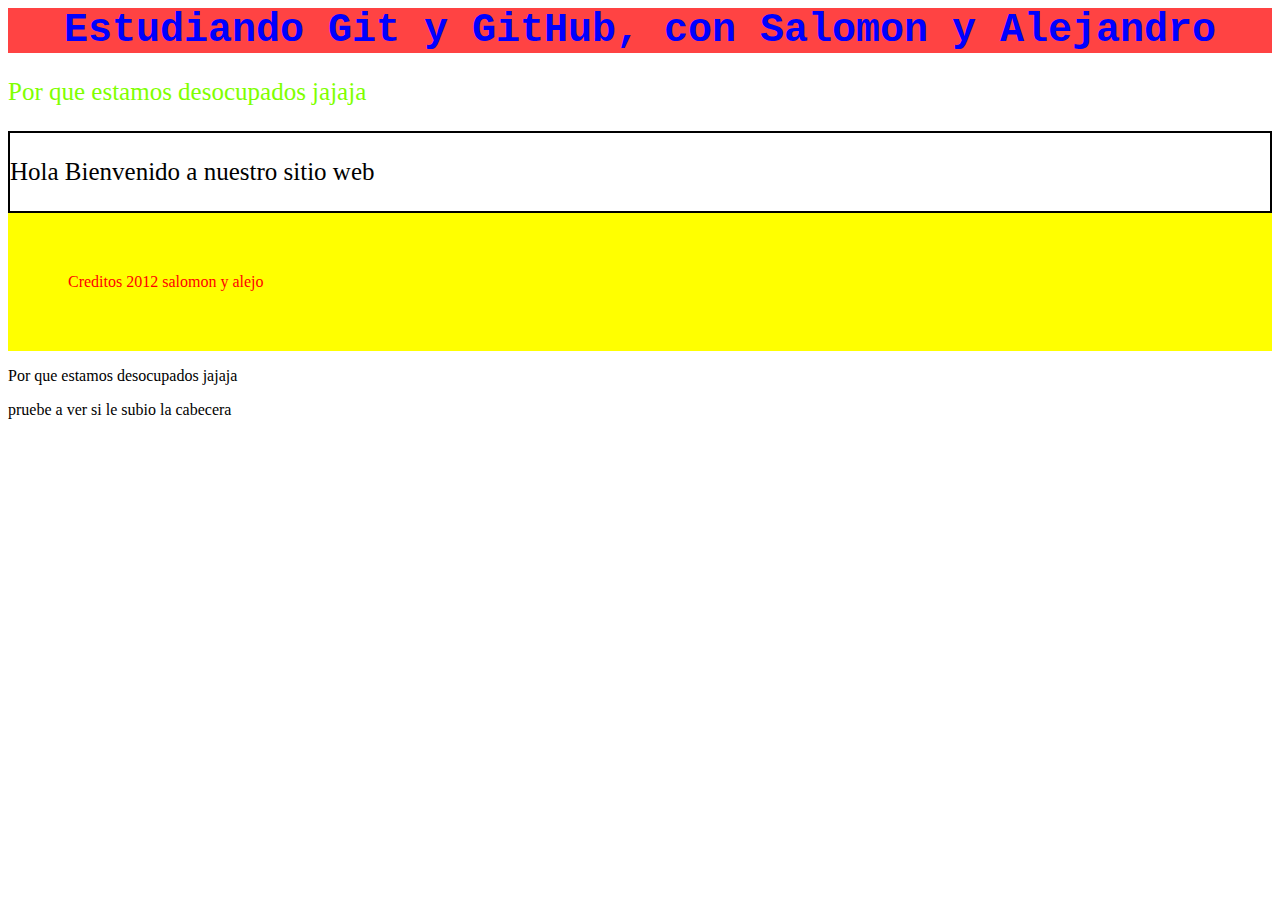
<file: index.html>
<!DOCTYPE html>
<html>
<head>
	
	<title>Primera Página -subida y modificada</title>
	<link rel="stylesheet" href="css/style.css">
</head>
<body>

	<header class="header">
		<h1>Estudiando Git y GitHub, con Salomon y Alejandro </h1>
	</header>

	<section class="principal-sitio">
		<p>Por que estamos desocupados jajaja</p>

		<div class="principal-descripcion">

			<p>Hola Bienvenido a nuestro sitio web</p>

		</div>
	</section>
	
	<footer>Creditos 2012 salomon y alejo</footer>
	


	<p>Por que estamos desocupados jajaja</p>
	<p>pruebe a ver si le subio la cabecera</p>
</body>
</html>
</file>
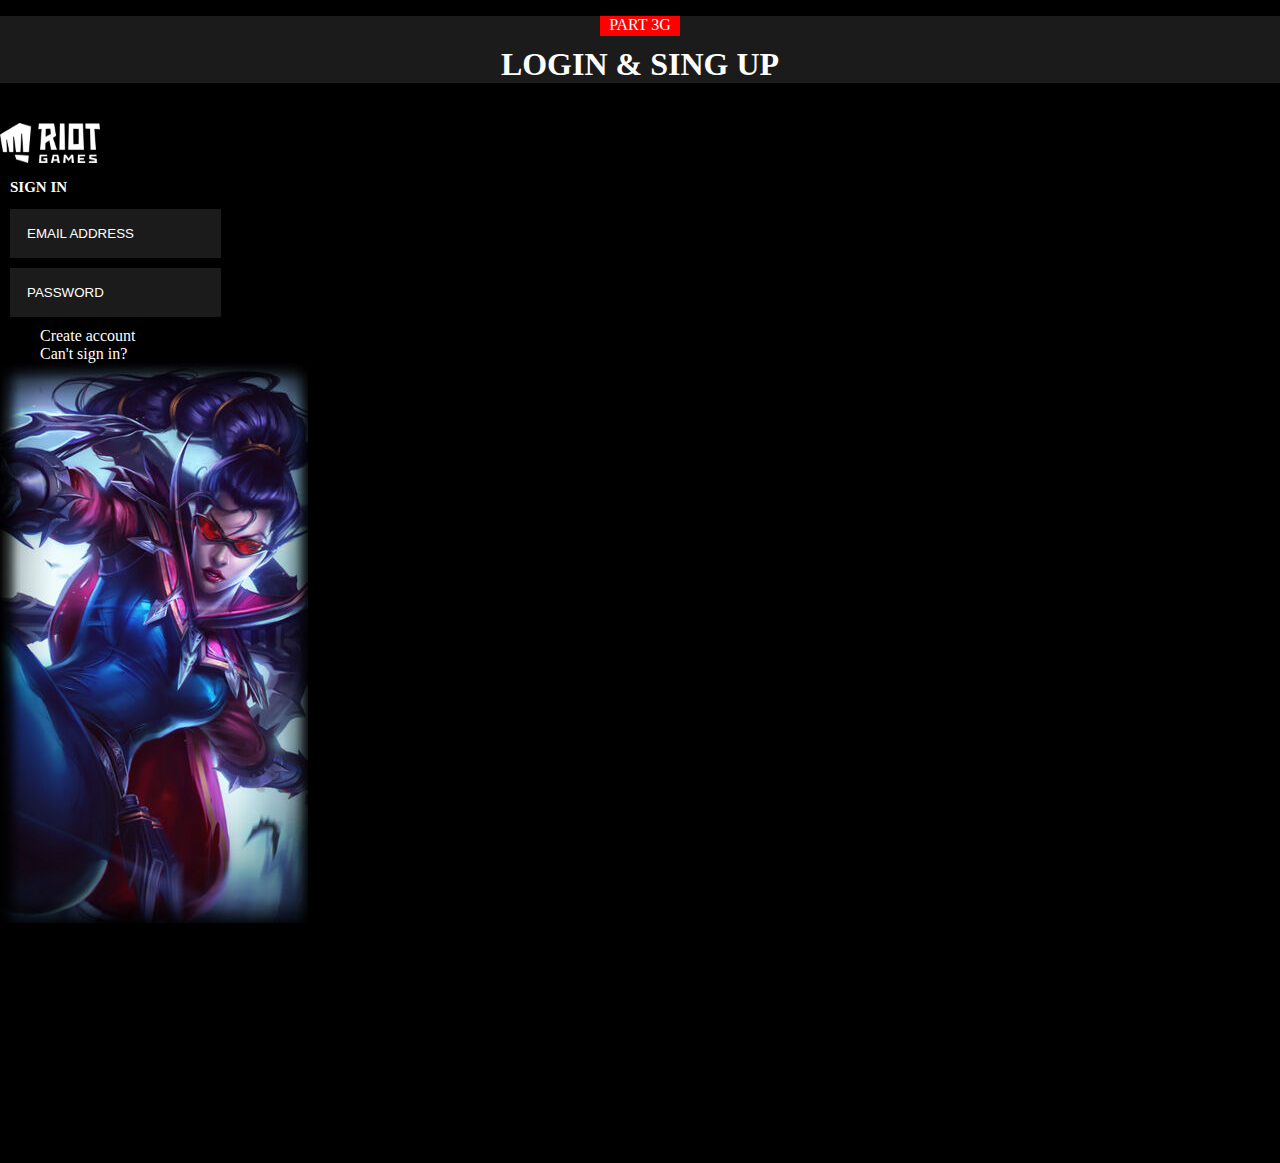
<file: web1/index.html>
<!DOCTYPE html>
<html lang="en">
<head>
	<meta charset="UTF-8">
	<meta name="viewport" content="width=device-width, initial-scale=1">
	<title>Document</title>
	<link rel="stylesheet" href="css/estilos.css">
</head>
<body>

	<header class="header">

		<div class="conainer-3g">
			<p>PART 3G</p>
		</div>
		<h1>login & sing up</h1>

	</header>

	<div class="registro">

		<div class="formulario">
			<img class="imagen" src="img/riot-pairedlogo-white.png" alt="">

			<h2>sign in</h2>
			<footer class="registro-footer">
				<form action="">
					<input type="text" value="EMAIL ADDRESS">
					<input type="text" value="PASSWORD">
				</form>
				<ol>
					<li><a href="">Create account</a> </li>
					<li><a href="">Can't sign in?</a></li>
					
				</ol>
			</footer>

			<div class="contenido">

			</div>

		</div>

	</div>

	
	
</body>
</html>
</file>
<file: css/style.css>
.header h1 {

    color: blue;
    font-size: 40px;
    font-family: 'Courier New', Courier, monospace;
    background: rgba(255, 20, 20, .8);
    margin: 0;
    text-align: center;
}

.principal-sitio {
    color: chartreuse;
    font-size: 25px;
    font-family: fantasy;
}

.principal-descripcion {
    color: black;
    border: 2px solid black;
}

footer {
    padding: 60px;
    color: red;
    background: yellow;
    
}
</file>
<file: web1/css/estilos.css>
/* Version App v1.1 - Estilos */

body {
	margin: 0;
	padding: 0;
	background-color: black;
}

h2 {
	color: white;
	margin-left: 10px;
	text-transform: uppercase;
	font-size: 15px;
}
.header {
	background: #1C1B1B;
	margin: 0;
	width: auto;
}
.header h1 {
	color: white;
	margin: 10px auto;
	text-align: center;
	text-transform: uppercase;
}

.conainer-3g {
	background: red;
	width: 80px;
	height: 20px;
	color: white;
	border-radius: 10px solid blue;
	margin: 10px auto;
	padding: 0;
}
.conainer-3g p {
	text-align: center;

}

.imagen {
	width: 100px;
	height: 40px;
	margin-top: 30px;
	margin-right: 10px;
}

.regristo {
	width: 1000px;
	height: 800px;
	display: flex;
	flex-direction: row;
	flex-wrap: wrap;
}

.registro form input {
	display: block;
	background: #1C1B1B;
	color: white;
	margin: 0 0 10px 10px;
	padding: 15px;
	border: 2px solid #1C1B1B;
}
.formulario {
	display: inherit;
	flex-direction: row;
	flex-wrap: wrap;
	width: 100%;
}

.registro-footer a {
	color: white;
	text-decoration: none;
}

ol, li {
	margin: 0;
	list-style: none;
	color: white;
}

.contenido {
	display: inherit;
	flex-direction: row;
	flex-wrap: wrap;
	width: 100%;
	height: 800px;
	background-image: url(../img/Vayne_loading_screen.jpg);
	background-repeat: no-repeat;
}
</file>
